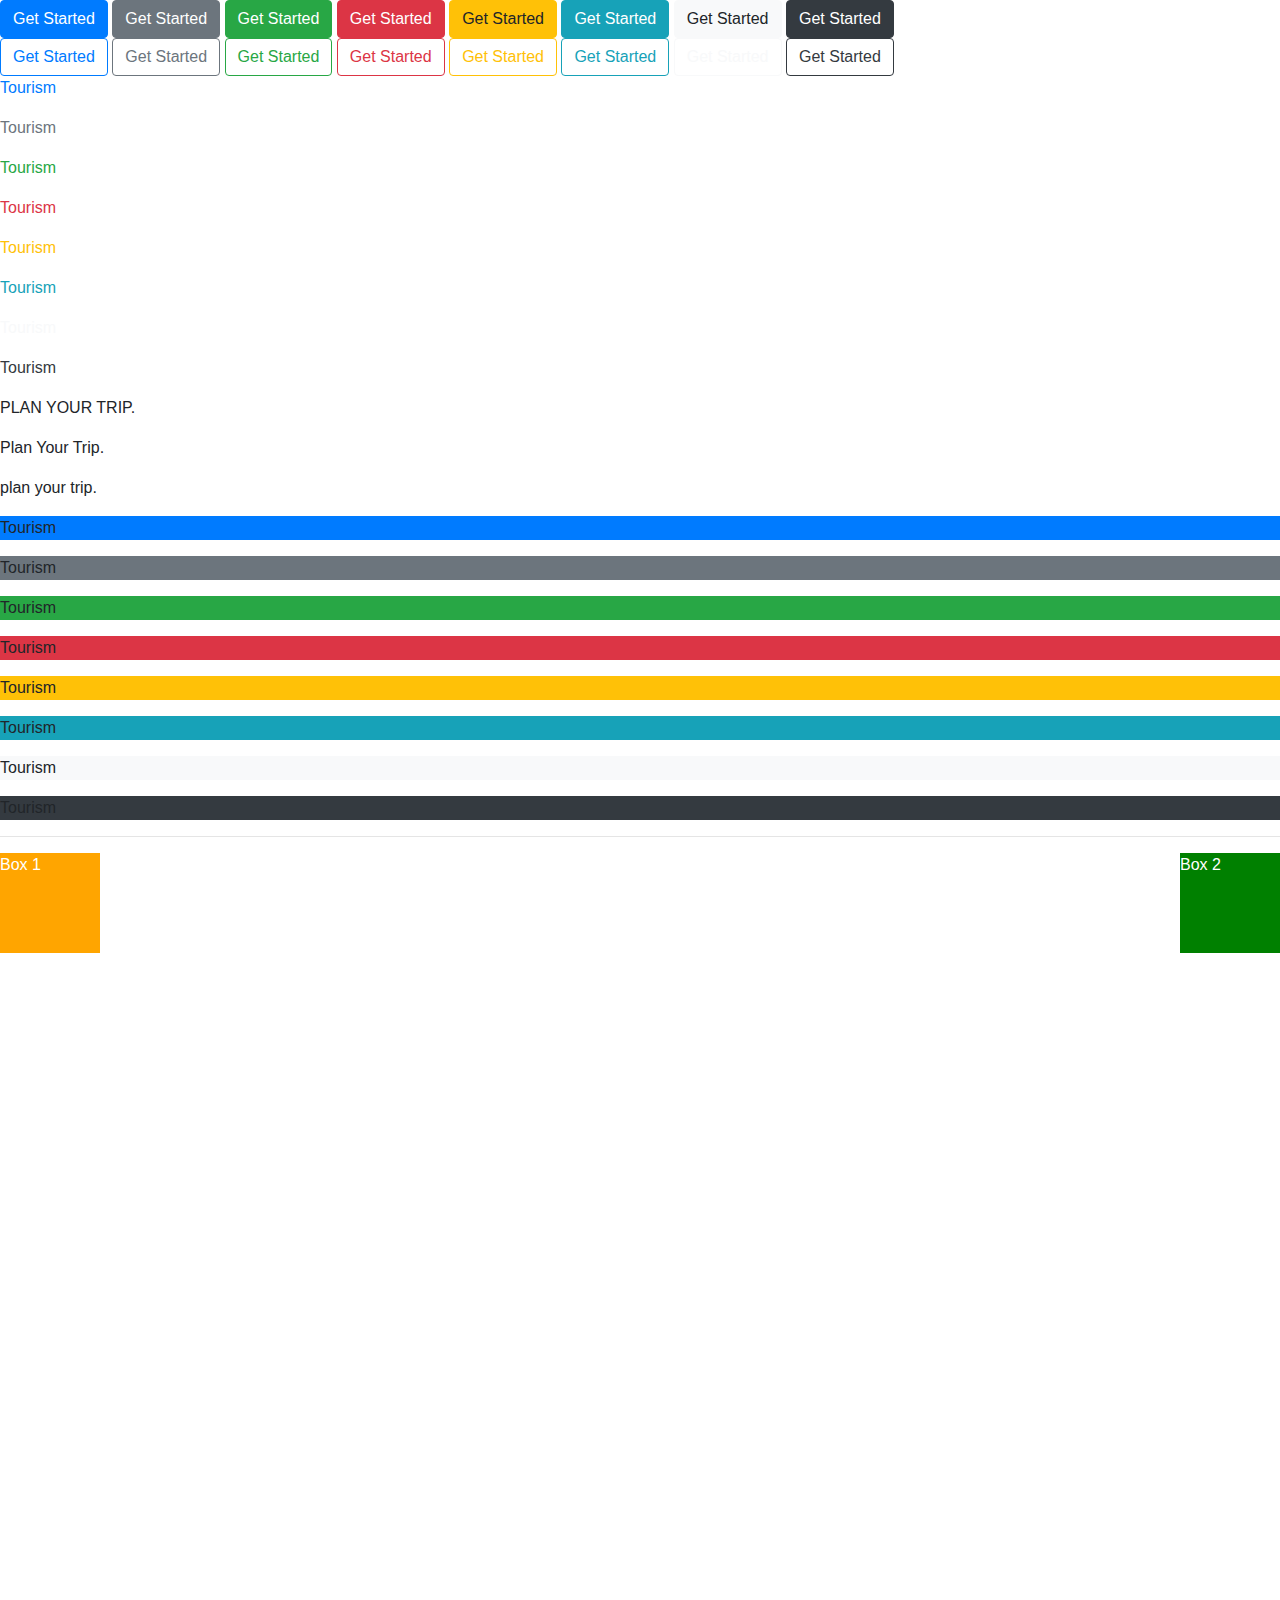
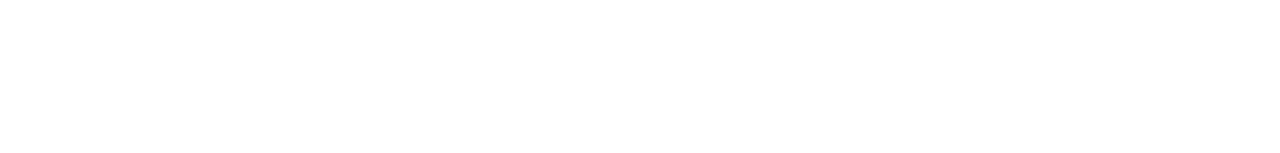
<file: BootStrap/index.html>
<!DOCTYPE html>
<html lang="en">
<head>
    <meta charset="UTF-8">
    <meta name="viewport" content="width=device-width, initial-scale=1.0">
    <link rel="stylesheet" href="https://stackpath.bootstrapcdn.com/bootstrap/4.5.2/css/bootstrap.min.css"
        integrity="sha384-JcKb8q3iqJ61gNV9KGb8thSsNjpSL0n8PARn9HuZOnIxN0hoP+VmmDGMN5t9UJ0Z" crossorigin="anonymous" />
    <script src="https://code.jquery.com/jquery-3.5.1.slim.min.js"
        integrity="sha384-DfXdz2htPH0lsSSs5nCTpuj/zy4C+OGpamoFVy38MVBnE+IbbVYUew+OrCXaRkfj"
        crossorigin="anonymous"></script>
    <script src="https://cdn.jsdelivr.net/npm/popper.js@1.16.1/dist/umd/popper.min.js"
        integrity="sha384-9/reFTGAW83EW2RDu2S0VKaIzap3H66lZH81PoYlFhbGU+6BZp6G7niu735Sk7lN"
        crossorigin="anonymous"></script>
    <script src="https://stackpath.bootstrapcdn.com/bootstrap/4.5.2/js/bootstrap.min.js"
        integrity="sha384-B4gt1jrGC7Jh4AgTPSdUtOBvfO8shuf57BaghqFfPlYxofvL8/KUEfYiJOMMV+rV"
        crossorigin="anonymous"></script>
        <link rel="stylesheet" href="styles.css">
    <title>BootStrap</title>
</head>
<body>
    <!--Using only bootstrap predefined classes -->
    <!-- Buttons -->
    <button class="btn btn-primary">Get Started</button>
    <button class="btn btn-secondary">Get Started</button>
    <button class="btn btn-success">Get Started</button>
    <button class="btn btn-danger">Get Started</button>
    <button class="btn btn-warning">Get Started</button>
    <button class="btn btn-info">Get Started</button>
    <button class="btn btn-light">Get Started</button>
    <button class="btn btn-dark">Get Started</button>
    <br>
    <!-- Buttons without background -->
    <button class="btn btn-outline-primary">Get Started</button>
    <button class="btn btn-outline-secondary">Get Started</button>
    <button class="btn btn-outline-success">Get Started</button>
    <button class="btn btn-outline-danger">Get Started</button>
    <button class="btn btn-outline-warning">Get Started</button>
    <button class="btn btn-outline-info">Get Started</button>
    <button class="btn btn-outline-light">Get Started</button>
    <button class="btn btn-outline-dark">Get Started</button>

    <!-- Text colors -->
    <p class="text-primary">Tourism</p>
    <p class="text-secondary">Tourism</p>
    <p class="text-success">Tourism</p>
    <p class="text-danger">Tourism</p>
    <p class="text-warning">Tourism</p>
    <p class="text-info">Tourism</p>
    <p class="text-light">Tourism</p>
    <p class="text-dark">Tourism</p>

    <!-- Text transform -->
    <p class="text-uppercase">Plan your TRIP.</p>
    <p class="text-capitalize">plan your trip.</p>
    <p class="text-lowercase">PLAN your TRIP.</p>

    <!-- Background colors -->
    <div class="bg-primary"><p>Tourism</p></div>
    <div class="bg-secondary"><p>Tourism</p></div>
    <div class="bg-success"> <p>Tourism</p></div>
    <div class="bg-danger"><p>Tourism</p></div>
    <div class="bg-warning"><p>Tourism</p></div>
    <div class="bg-info"><p>Tourism</p></div>
    <div class="bg-light"><p>Tourism</p></div>
    <div class="bg-dark"><p>Tourism</p></div>
    <hr>
    <!-- Flex-box -->
    <div class="d-flex flex-row justify-content-between box-container">
        <div class="box box-orange">
            <p>Box 1</p>
        </div>
        <div class="box box-green">
            <p>Box 2</p>
        </div>
    </div>
    
</body>
</html>
</file>
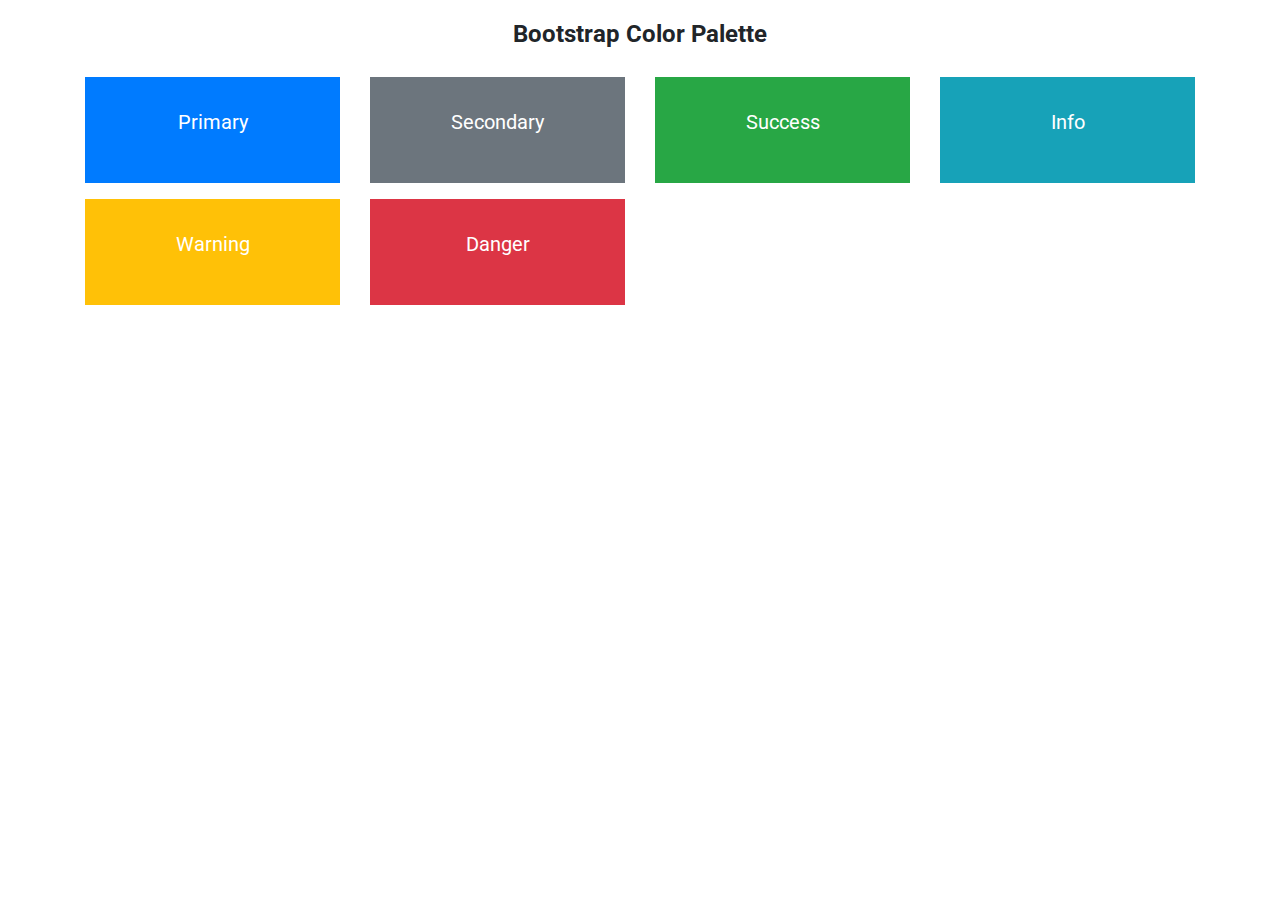
<file: BootStrapColorPalette/index.html>
<!DOCTYPE html>
<html lang="en">
<head>
    <meta charset="UTF-8">
    <meta name="viewport" content="width=device-width, initial-scale=1.0">
    <title>Bootstrap Color Palette</title>

    <link rel="stylesheet" href="https://stackpath.bootstrapcdn.com/bootstrap/4.5.2/css/bootstrap.min.css"
        integrity="sha384-JcKb8q3iqJ61gNV9KGb8thSsNjpSL0n8PARn9HuZOnIxN0hoP+VmmDGMN5t9UJ0Z" crossorigin="anonymous">
    <script src="https://code.jquery.com/jquery-3.5.1.slim.min.js"
        integrity="sha384-DfXdz2htPH0lsSSs5nCTpuj/zy4C+OGpamoFVy38MVBnE+IbbVYUew+OrCXaRkfj"
        crossorigin="anonymous"></script>
    <script src="https://cdn.jsdelivr.net/npm/popper.js@1.16.1/dist/umd/popper.min.js"
        integrity="sha384-9/reFTGAW83EW2RDu2S0VKaIzap3H66lZH81PoYlFhbGU+6BZp6G7niu735Sk7lN"
        crossorigin="anonymous"></script>
    <script src="https://stackpath.bootstrapcdn.com/bootstrap/4.5.2/js/bootstrap.min.js"
        integrity="sha384-B4gt1jrGC7Jh4AgTPSdUtOBvfO8shuf57BaghqFfPlYxofvL8/KUEfYiJOMMV+rV"
        crossorigin="anonymous"></script>
    <link rel="stylesheet" href="style.css">
</head>
<body>
    <div>
        <h1 class="color-palette-heading">Bootstrap Color Palette</h1>
        <div class="container">
            <div class="row">
                <div class="col-12 col-md-6 col-lg-4 col-xl-3 mb-3">
                    <div class="bg-primary box">
                        <p class="color-name">Primary</p>
                    </div>
                </div>
                <div class="col-12 col-md-6 col-lg-4 col-xl-3 mb-3">
                    <div class="bg-secondary box">
                        <p class="color-name">Secondary</p>
                    </div>
                </div>
                <div class="col-12 col-md-6 col-lg-4 col-xl-3 mb-3">
                    <div class="bg-success box">
                        <p class="color-name">Success</p>
                    </div>
                </div>
                <div class="col-12 col-md-6 col-lg-4 col-xl-3 mb-3">
                    <div class="bg-info box">
                        <p class="color-name">Info</p>
                    </div>
                </div>
                <div class="col-12 col-md-6 col-lg-4 col-xl-3 mb-3">
                    <div class="bg-warning box">
                        <p class="color-name">Warning</p>
                    </div>
                </div>
                <div class="col-12 col-md-6 col-lg-4 col-xl-3 mb-3">
                    <div class="bg-danger box">
                        <p class="color-name">Danger</p>
                    </div>
                </div>
            </div>
        </div>
    </div>
</body>
</html>
</file>
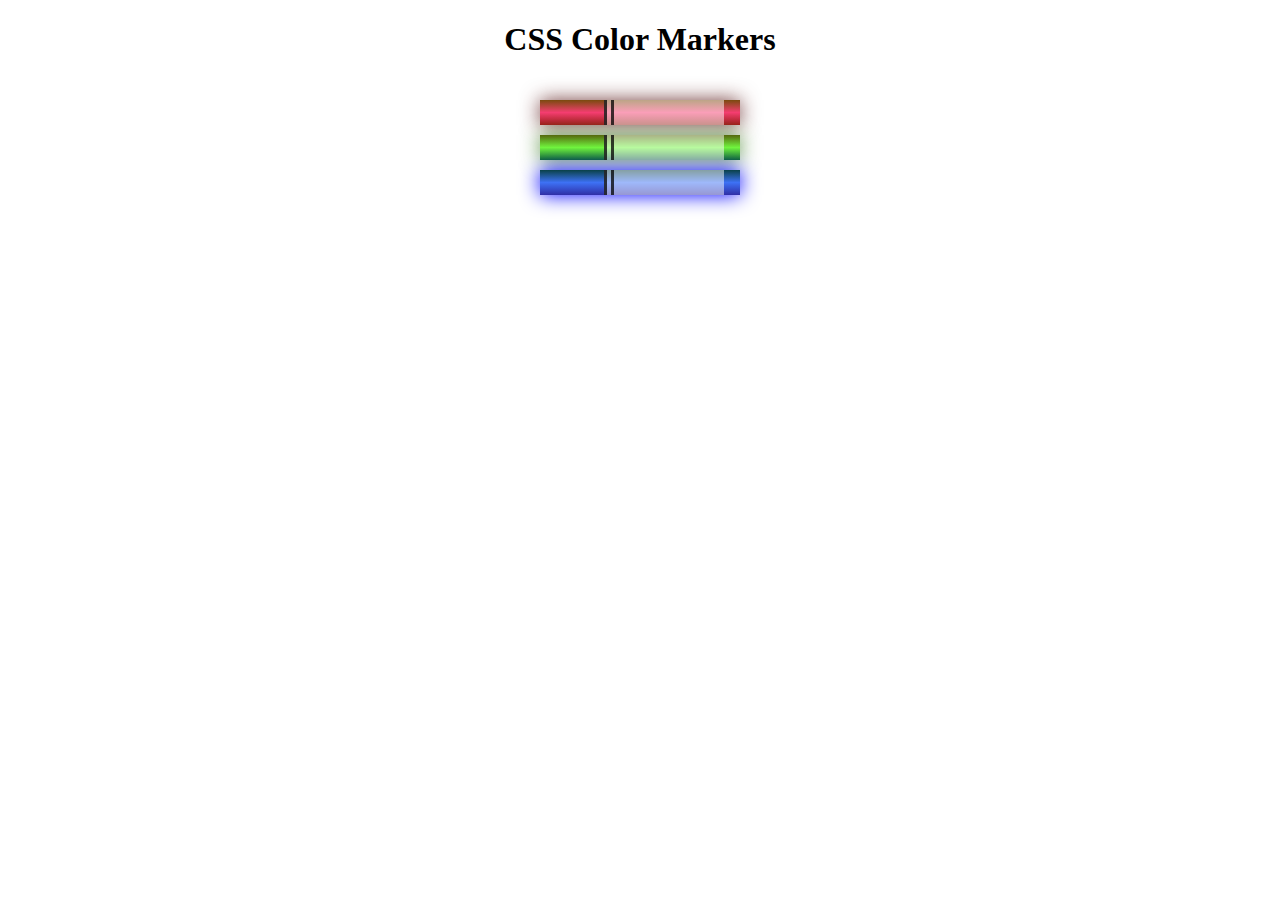
<file: Day-3/index.html>
<!-- Coloured Markers -->

<!DOCTYPE html>
<html lang="en">

<head>
    <meta charset="utf-8">
    <meta name="viewport" content="width=device-width, initial-scale=1.0">
    <title>Colored Markers</title>
    <link rel="stylesheet" href="styles.css">
</head>

<body>
    <h1>CSS Color Markers</h1>
    <div class="container">
        <div class="marker red">
            <div class="cap"></div>
            <div class="sleeve"></div>
        </div>
        <div class="marker green">
            <div class="cap"></div>
            <div class="sleeve"></div>
        </div>
        <div class="marker blue">
            <div class="cap"></div>
            <div class="sleeve"></div>
        </div>
    </div>
</body>

</html>
</file>
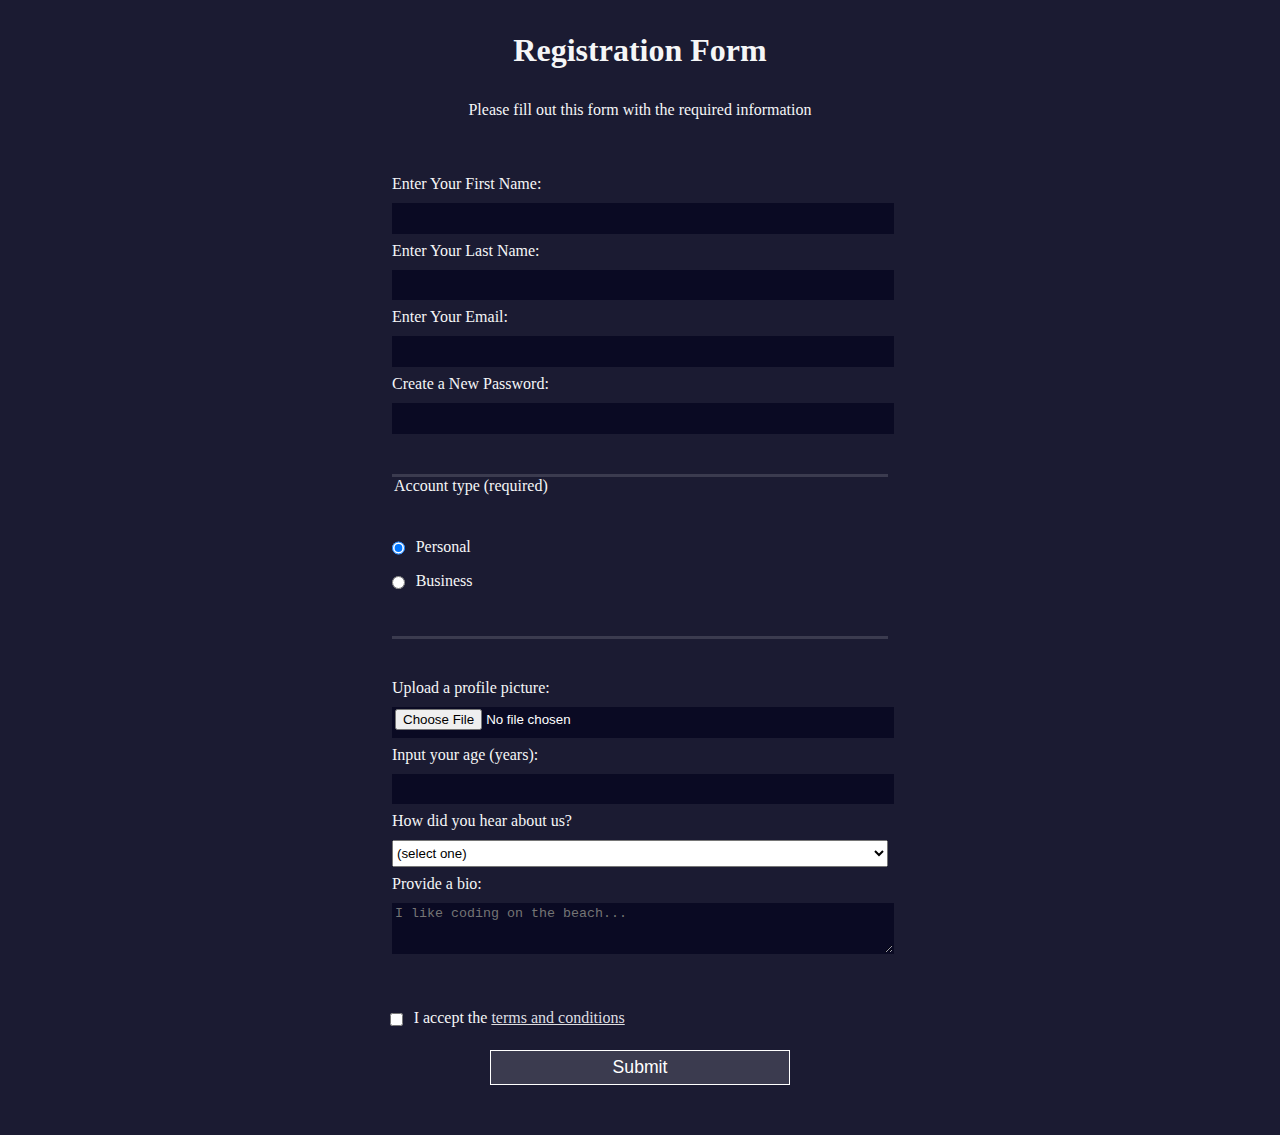
<file: Day-4/index.html>
<!DOCTYPE html>
<html lang="en">

<head>
    <meta charset="UTF-8">
    <title>Registration Form</title>
    <link rel="stylesheet" href="style.css" />
</head>

<body>
    <h1>Registration Form</h1>
    <p>Please fill out this form with the required information</p>
    <form method="post" action='https://register-demo.freecodecamp.org'>
        <fieldset>
            <label for="first-name">Enter Your First Name: <input id="first-name" name="first-name" type="text"
                    required /></label>
            <label for="last-name">Enter Your Last Name: <input id="last-name" name="last-name" type="text"
                    required /></label>
            <label for="email">Enter Your Email: <input id="email" name="email" type="email" required /></label>
            <label for="new-password">Create a New Password: <input id="new-password" name="new-password"
                    type="password" pattern="[a-z0-5]{8,}" required /></label>
        </fieldset>
        <fieldset>
            <legend>Account type (required)</legend>
            <label for="personal-account"><input id="personal-account" type="radio" name="account-type" class="inline"
                    checked /> Personal</label>
            <label for="business-account"><input id="business-account" type="radio" name="account-type"
                    class="inline" /> Business</label>
        </fieldset>
        <fieldset>
            <label for="profile-picture">Upload a profile picture: <input id="profile-picture" type="file"
                    name="file" /></label>
            <label for="age">Input your age (years): <input id="age" type="number" name="age" min="13"
                    max="120" /></label>
            <label for="referrer">How did you hear about us?
                <select id="referrer" name="referrer">
                    <option value="">(select one)</option>
                    <option value="1">freeCodeCamp News</option>
                    <option value="2">freeCodeCamp YouTube Channel</option>
                    <option value="3">freeCodeCamp Forum</option>
                    <option value="4">Other</option>
                </select>
            </label>
            <label for="bio">Provide a bio:
                <textarea id="bio" name="bio" rows="3" cols="30" placeholder="I like coding on the beach..."></textarea>
            </label>
        </fieldset>
        <label for="terms-and-conditions">
            <input class="inline" id="terms-and-conditions" type="checkbox" required name="terms-and-conditions" /> I
            accept the <a href="https://www.freecodecamp.org/news/terms-of-service/">terms and conditions</a>
        </label>
        <input type="submit" value="Submit" />
    </form>
</body>

</html>
</file>
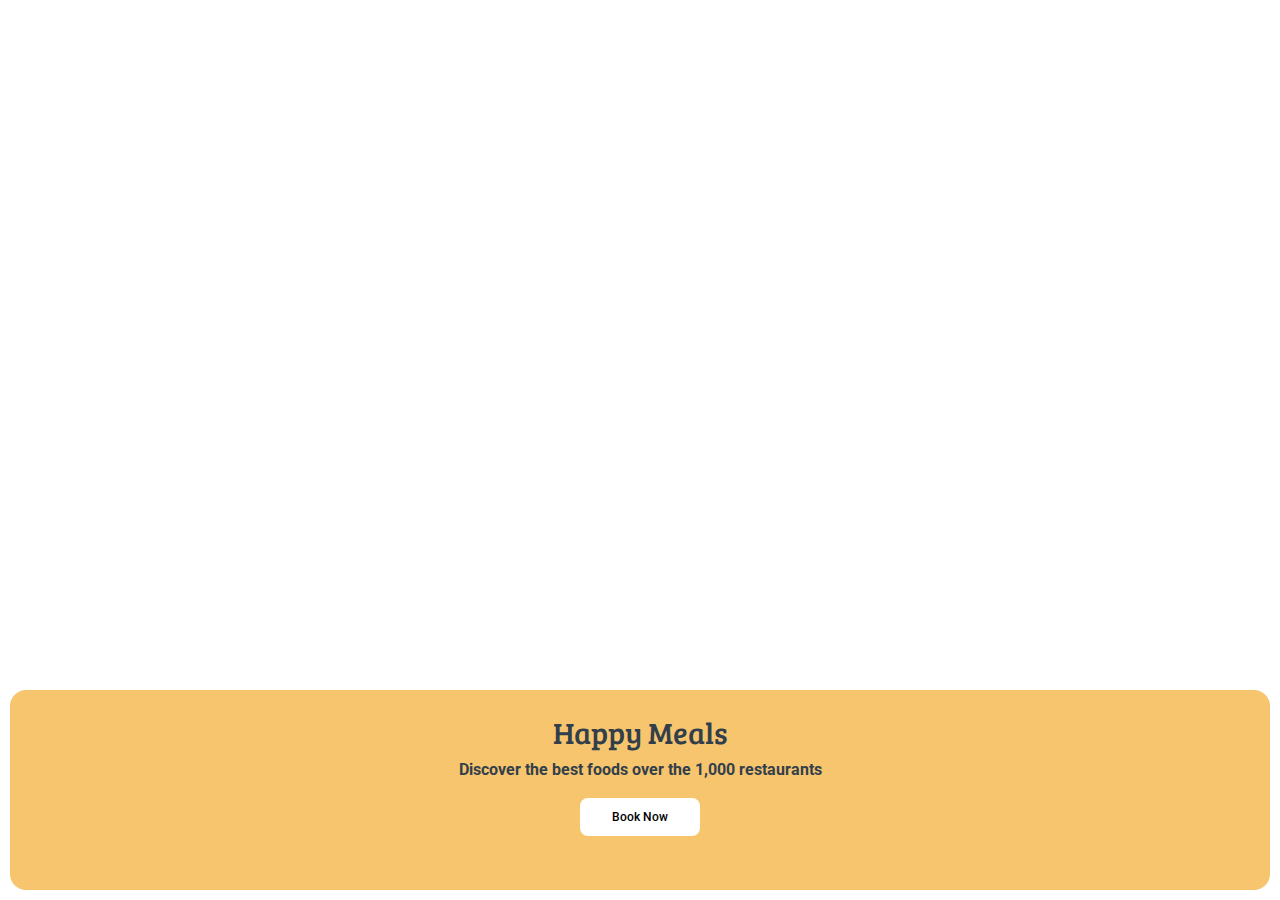
<file: Proj-6/index.html>
<!DOCTYPE html>
<html>

<head>
    <link rel="stylesheet" href="https://stackpath.bootstrapcdn.com/bootstrap/4.5.2/css/bootstrap.min.css"
        integrity="sha384-JcKb8q3iqJ61gNV9KGb8thSsNjpSL0n8PARn9HuZOnIxN0hoP+VmmDGMN5t9UJ0Z" crossorigin="anonymous">
    <script src="https://code.jquery.com/jquery-3.5.1.slim.min.js"
        integrity="sha384-DfXdz2htPH0lsSSs5nCTpuj/zy4C+OGpamoFVy38MVBnE+IbbVYUew+OrCXaRkfj"
        crossorigin="anonymous"></script>
    <script src="https://cdn.jsdelivr.net/npm/popper.js@1.16.1/dist/umd/popper.min.js"
        integrity="sha384-9/reFTGAW83EW2RDu2S0VKaIzap3H66lZH81PoYlFhbGU+6BZp6G7niu735Sk7lN"
        crossorigin="anonymous"></script>
    <script src="https://stackpath.bootstrapcdn.com/bootstrap/4.5.2/js/bootstrap.min.js"
        integrity="sha384-B4gt1jrGC7Jh4AgTPSdUtOBvfO8shuf57BaghqFfPlYxofvL8/KUEfYiJOMMV+rV"
        crossorigin="anonymous"></script>
    <link rel="stylesheet" href="styles.css">
</head>

<body>
    <div class="bg-container d-flex flex-column justify-content-end">
        <div class="order-card text-center">
            <h1 class="order-card-heading">Happy Meals</h1>
            <p class="order-card-paragraph">Discover the best foods over the 1,000 restaurants</p>
            <button class="order-card-button">Book Now</button>
        </div>
    </div>
</body>

</html>
</file>
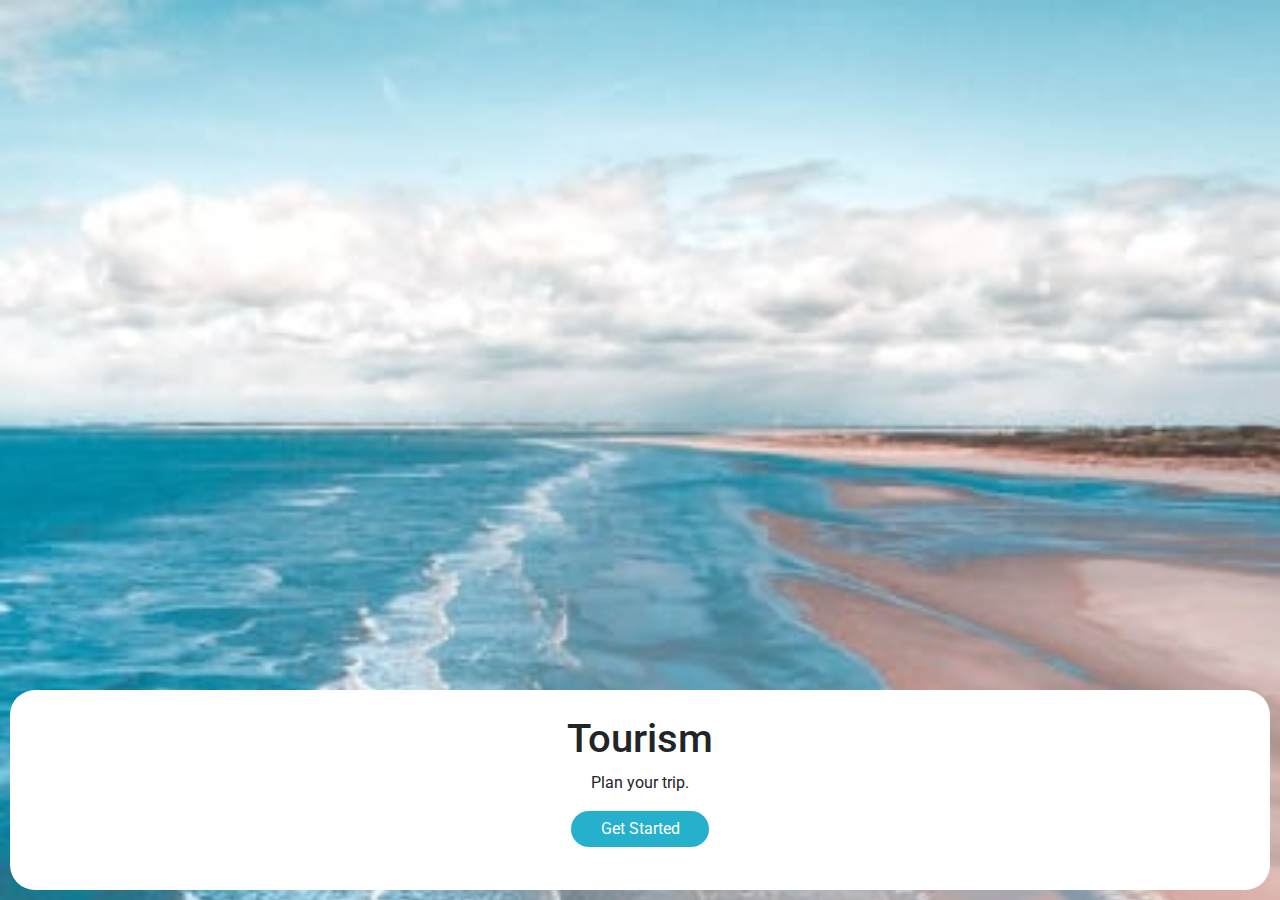
<file: Proj-7/index.html>
<!DOCTYPE html>
<html lang="en">

<head>
    <meta charset="utf-8">
    <title>Tourism</title>
    <link rel="stylesheet" href="https://stackpath.bootstrapcdn.com/bootstrap/4.5.2/css/bootstrap.min.css" integrity="sha384-JcKb8q3iqJ61gNV9KGb8thSsNjpSL0n8PARn9HuZOnIxN0hoP+VmmDGMN5t9UJ0Z" crossorigin="anonymous">
    <script src="https://code.jquery.com/jquery-3.5.1.slim.min.js" integrity="sha384-DfXdz2htPH0lsSSs5nCTpuj/zy4C+OGpamoFVy38MVBnE+IbbVYUew+OrCXaRkfj" crossorigin="anonymous"></script>
    <script src="https://cdn.jsdelivr.net/npm/popper.js@1.16.1/dist/umd/popper.min.js" integrity="sha384-9/reFTGAW83EW2RDu2S0VKaIzap3H66lZH81PoYlFhbGU+6BZp6G7niu735Sk7lN" crossorigin="anonymous"></script>
    <script src="https://stackpath.bootstrapcdn.com/bootstrap/4.5.2/js/bootstrap.min.js" integrity="sha384-B4gt1jrGC7Jh4AgTPSdUtOBvfO8shuf57BaghqFfPlYxofvL8/KUEfYiJOMMV+rV" crossorigin="anonymous"></script>
    <link rel="stylesheet" href="style.css">
</head>

<body>
    <div class="bg-container d-flex flex-column justify-content-end">
        <div class="tourism-card">
            <h1 class="main-heading">Tourism</h1>
            <p class="paragraph">Plan your trip.</p>
            <button class="button">Get Started</button>
        </div>
    </div>
</body>

</html>
</file>
<file: BootStrap/styles.css>
.box {
    width: 100px;
    height: 100px;
    color: white;
}

.box-orange {
    background-color: orange;
}

.box-green {
    background-color: green;
}

.box-container {
    width: 100vw;
    height: 100vh;
}
</file>
<file: BootStrapColorPalette/style.css>
@import url('https://fonts.googleapis.com/css2?family=Bree+Serif&family=Caveat:wght@400;700&family=Lobster&family=Monoton&family=Open+Sans:ital,wght@0,400;0,700;1,400;1,700&family=Playfair+Display+SC:ital,wght@0,400;0,700;1,700&family=Playfair+Display:ital,wght@0,400;0,700;1,700&family=Roboto:ital,wght@0,400;0,700;1,400;1,700&family=Source+Sans+Pro:ital,wght@0,400;0,700;1,700&family=Work+Sans:ital,wght@0,400;0,700;1,700&display=swap');

.color-palette-heading {
    font-size: 24px;
    text-align: center;
    font-weight: bold;
    padding: 20px;
}

.box {
    padding: 30px;
}

.color-name {
    text-align: center;
    color: white;
    font-size: 20px;
}
</file>
<file: Day-3/styles.css>
h1 {
    text-align: center;
}

.container {
    background-color: rgb(255, 255, 255);
    padding: 10px 0;
}

.marker {
    width: 200px;
    height: 25px;
    margin: 10px auto;
}

.cap {
    width: 60px;
    height: 25px;
}

.sleeve {
    width: 110px;
    height: 25px;
    background-color: rgba(255, 255, 255, 0.5);
    border-left: 10px double rgba(0, 0, 0, 0.75);
}

.cap,
.sleeve {
    display: inline-block;
}

.red {
    background: linear-gradient(rgb(122, 74, 14), rgb(245, 62, 113), rgb(162, 27, 27));
    box-shadow: 0 0 20px 0 rgba(83, 14, 14, 0.8);
}

.green {
    background: linear-gradient(#55680D, #71F53E, #116C31);
    box-shadow: 0 0 20px 0 #3B7E20CC;
}

.blue {
    background: linear-gradient(hsl(186, 76%, 16%), hsl(223, 90%, 60%), hsl(240, 56%, 42%));
    box-shadow: 0 0 20px 0 blue;
}
</file>
<file: Day-4/style.css>
body {
    width: 100%;
    height: 100vh;
    margin: 0;
    background-color: #1b1b32;
    color: #f5f6f7;
    font-family: Tahoma;
    font-size: 16px;
}

h1,
p {
    margin: 1em auto;
    text-align: center;
}

form {
    width: 60vw;
    max-width: 500px;
    min-width: 300px;
    margin: 0 auto;
    padding-bottom: 2em;
}

fieldset {
    border: none;
    padding: 2rem 0;
    border-bottom: 3px solid #3b3b4f;
}

fieldset:last-of-type {
    border-bottom: none;
}

label {
    display: block;
    margin: 0.5rem 0;
}

input,
textarea,
select {
    margin: 10px 0 0 0;
    width: 100%;
    min-height: 2em;
}

input,
textarea {
    background-color: #0a0a23;
    border: 1px solid #0a0a23;
    color: #ffffff;
}

.inline {
    width: unset;
    margin: 0 0.5em 0 0;
    vertical-align: middle;
}

input[type="submit"] {
    display: block;
    width: 60%;
    margin: 1em auto;
    height: 2em;
    font-size: 1.1rem;
    background-color: #3b3b4f;
    border-color: white;
    min-width: 300px;
}

input[type="file"] {
    padding: 1px 2px;
}

.inline {
    display: inline;
}

a {
 color: #dfdfe2;   
}
</file>
<file: Proj-6/styles.css>
@import url("https://fonts.googleapis.com/css2?family=Bree+Serif&family=Caveat:wght@400;700&family=Lobster&family=Monoton&family=Open+Sans:ital,wght@0,400;0,700;1,400;1,700&family=Playfair+Display+SC:ital,wght@0,400;0,700;1,700&family=Playfair+Display:ital,wght@0,400;0,700;1,700&family=Roboto:ital,wght@0,400;0,700;1,400;1,700&family=Source+Sans+Pro:ital,wght@0,400;0,700;1,700&family=Work+Sans:ital,wght@0,400;0,700;1,700&display=swap");

.bg-container {
    background-image: url(" https://d1tgh8fmlzexmh.cloudfront.net/ccbp-static-website/foodbg.png");
    height: 100vh;
    background-size: cover;
}

.order-card {
    background-color: #f6c56e;
    border-radius: 16px;
    padding: 24px;
    height: 200px;
    margin: 10px;
}

.order-card-heading {
    color: #323f4b;
    font-family: "Bree Serif";
    font-size: 30px;
}

.order-card-paragraph {
    color: #323f4b;
    font-family: "Roboto";
    font-size: 16px;
    font-weight: bold;
}

.order-card-button {
    background-color: #ffffff;
    font-family: "Roboto";
    font-size: 12px;
    font-weight: 500;
    width: 120px;
    height: 38px;
    border-width: 0px;
    border-radius: 8px;
    align-items: center;
}
</file>
<file: Proj-7/style.css>
@import url('https://fonts.googleapis.com/css2?family=Bree+Serif&family=Caveat:wght@400;700&family=Lobster&family=Monoton&family=Open+Sans:ital,wght@0,400;0,700;1,400;1,700&family=Playfair+Display+SC:ital,wght@0,400;0,700;1,700&family=Playfair+Display:ital,wght@0,400;0,700;1,700&family=Roboto:ital,wght@0,400;0,700;1,400;1,700&family=Source+Sans+Pro:ital,wght@0,400;0,700;1,700&family=Work+Sans:ital,wght@0,400;0,700;1,700&display=swap');

.bg-container {
    background-image: url("ocean.jpg");
    height: 100vh;
    background-size: cover;
    background-repeat: no-repeat;
}

.tourism-card {
    text-align: center;
    background-color: white;
    padding-top: 25px;
    border-radius: 25px;
    margin: 10px;
    height: 200px;
}

.main-heading {
    font-family: "Roboto";
}

.paragraph {
    font-family: "Roboto";
}

.button {
    color: white;
    background-color: #25b1cc;
    width: 138px;
    height: 36px;
    border-width: 0px;
    border-radius: 20px;
}
</file>
